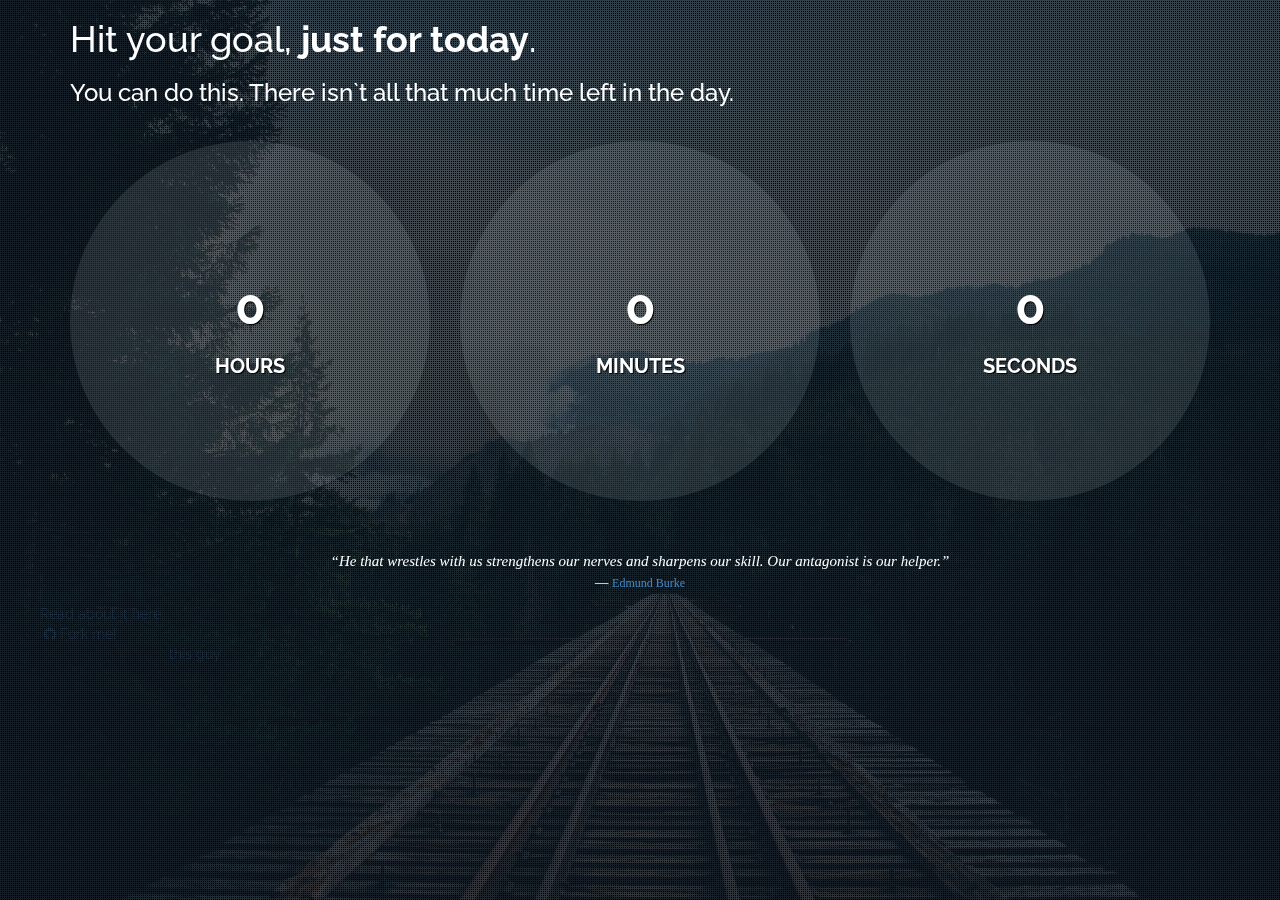
<file: index.html>
<!doctype html>
<html>
<head>	
	<meta charset="utf-8">
	<meta name="description" content="">
	<meta name="keywords" content="">
	<meta name="viewport" content="width=device-width, initial-scale=1.0">

	<link href="http://fonts.googleapis.com/css?family=Raleway:400,700" rel="stylesheet" type="text/css">
	<script type="text/javascript" src="http://code.jquery.com/jquery-1.11.0.min.js"></script>
	<script type="text/javascript" src="js/backgrounds.js"></script>
	<link rel="stylesheet" type="text/css" href="css/bootstrap.min.css">
	<link href="//maxcdn.bootstrapcdn.com/font-awesome/4.3.0/css/font-awesome.min.css" rel="stylesheet">
	<link rel="stylesheet" type="text/css" href="css/styles.css">

	<title>Rungs Beta</title>
</head>

<body id="homepage" onload="_cntDown=setInterval('ShowTimes2()',1000)">
	<div class="overlay"></div>

	<div class="countdown countdown-container container">
		<div class="row">
			<div class="col-md-12 header">
				<h1>Hit your goal, <strong>just for today</strong>.</h1>
				<h3>You can do this. There isn`t all that much time left in the day.</h3>
			</div>
		</div>
		<div class="clock row">

			<div class="clock-item clock-hours countdown-time-value col-sm-6 col-md-4">
				<div class="wrap">
					<div class="inner">
						<div id="canvas-hours" class="clock-canvas"></div>

						<div class="text">
							<p class="val" id="hours">0</p>
							<p class="type-hours type-time">HOURS</p>
						</div><!-- /.text -->
					</div><!-- /.inner -->
				</div><!-- /.wrap -->
			</div><!-- /.clock-item -->

			<div class="clock-item clock-minutes countdown-time-value col-sm-6 col-md-4">
				<div class="wrap">
					<div class="inner">
						<div id="canvas-minutes" class="clock-canvas"></div>

						<div class="text">
							<p class="val" id="minutes">0</p>
							<p class="type-minutes type-time">MINUTES</p>
						</div><!-- /.text -->
					</div><!-- /.inner -->
				</div><!-- /.wrap -->
			</div><!-- /.clock-item -->

			<div class="clock-item clock-seconds countdown-time-value col-sm-6 col-md-4">
				<div class="wrap">
					<div class="inner">
						<div id="canvas-seconds" class="clock-canvas"></div>

						<div class="text">
							<p class="val" id="seconds">0</p>
							<p class="type-seconds type-time">SECONDS</p>
						</div><!-- /.text -->
					</div><!-- /.inner -->
				</div><!-- /.wrap -->
			</div><!-- /.clock-item -->
		</div><!-- /.clock -->
		<div class="row">
			<div class="col-md-12 quote">
				<div id="quote"></div>
			</div>
		</div>
	</div><!-- /.countdown-wrapper -->
	<div class="footer">
		<ul>
			<li><a href="http://launchriot.com/category/mvp/rungs/" target="_blank">Read about it here.</a> | </li>
			<li>&nbsp;<a href="https://github.com/avizuber/Rungs" target="_blank"><i class="fa fa-github"></i> Fork me!</a> | </li>
			<li>&nbsp;Made with <i class="fa fa-heart red"></i> from <a href="http://twitter.com/avizuber" target="_blank">this guy</a>.</li>
		</ul>
	</div>

	<script type="text/javascript" src="http://code.jquery.com/jquery-1.11.0.min.js"></script>
	<script type="text/javascript" src="js/kinetic.js"></script>
	<script type="text/javascript" src="js/jquery.final-countdown.js"></script>
	<script type="text/javascript" src="js/quotes.js"></script>
<!--
<script type="text/javascript">
$('.countdown').final_countdown({
'start': 13,
'end': 17,
'now': 13
});
</script> -->
<script type="text/javascript">

function ShowTimes2() {
	var now = new Date();
	var hrs = 23-now.getHours();
	var mins = 59-now.getMinutes();
	var secs = 59-now.getSeconds();
	var ends = hrs + mins + secs;
	var str = '';
	str += '<b><span style="color:#FFFFFF;font-family:Trebuchet MS,arial;font-size:26px;line-height:50px;">'+hrs+' Hours '+mins+' Minutes '+secs+' Seconds</span></b>';
	document.getElementById('minutes').innerHTML = mins;
	document.getElementById('seconds').innerHTML = secs;
	document.getElementById('hours').innerHTML = hrs;
}
var _cntDown;
function StopTimes() {
	clearInterval(_cntDown);
}

</script>
<script>
(function(i,s,o,g,r,a,m){i['GoogleAnalyticsObject']=r;i[r]=i[r]||function(){
	(i[r].q=i[r].q||[]).push(arguments)},i[r].l=1*new Date();a=s.createElement(o),
	m=s.getElementsByTagName(o)[0];a.async=1;a.src=g;m.parentNode.insertBefore(a,m)
})(window,document,'script','//www.google-analytics.com/analytics.js','ga');

ga('create', 'UA-58067851-1', 'auto');
ga('send', 'pageview');

</script>

</body>
</html>
</file>
<file: css/styles.css>
html { 
	background: url('../img/midday-mountains.jpg') no-repeat center center fixed; 
	-webkit-background-size: cover;
	-moz-background-size: cover;
	-o-background-size: cover;
	background-size: cover;
	font-family: 'Raleway', 'Arial', sans-serif;
}

body {
	background:none;
	background:transparent;
	font-family: 'Raleway', 'Arial', sans-serif;
}

.overlay {
	background-color: rgba(44,62,80 , 0.6 );
	background-image: url('../img/pattern.png');
	background-position: center;
	background-repeat: repeat;
	background-attachment: fixed;
	position:fixed;
	width:100%;
	height:100%;
	top:0;
}

.clock-item .inner {
	height: 0px;
	padding-bottom: 100%;
	position: relative;	
	width: 100%;
}

.clock-canvas {
	background-color: rgba(255, 255, 255, .1);
	border-radius: 50%;
	height: 0px;
	padding-bottom: 100%;
}

.text {
	color: #fff;	
	font-size: 30px;
	font-weight: bold;	
	margin-top: -50px;
	position: absolute;
	top: 50%;
	text-align: center;
	text-shadow: 1px 1px 1px rgba(0, 0, 0, 1);
	width: 100%;
}

.text .val {
	font-size: 50px;
}

.text .type-time {
	font-size: 20px;
}

.header {
	color:#fff;
	margin-bottom:25px;
}

.quote {
	color: #fff;
	margin-top: 25px;
	text-align: center;
	font-family: Georgia;
	font-style: italic;
	font-size: 15px;
}

a.quote-source {
	font-style:normal;
	font-size:12px;
	text-decoratio:none;
}

@media (min-width: 768px) and (max-width: 991px) {
	.clock-item {
		margin-bottom: 30px;		
	}
}

@media (max-width: 767px) {
	.clock-item {
		margin: 0px 30px 30px 30px;
	}
}
</file>
